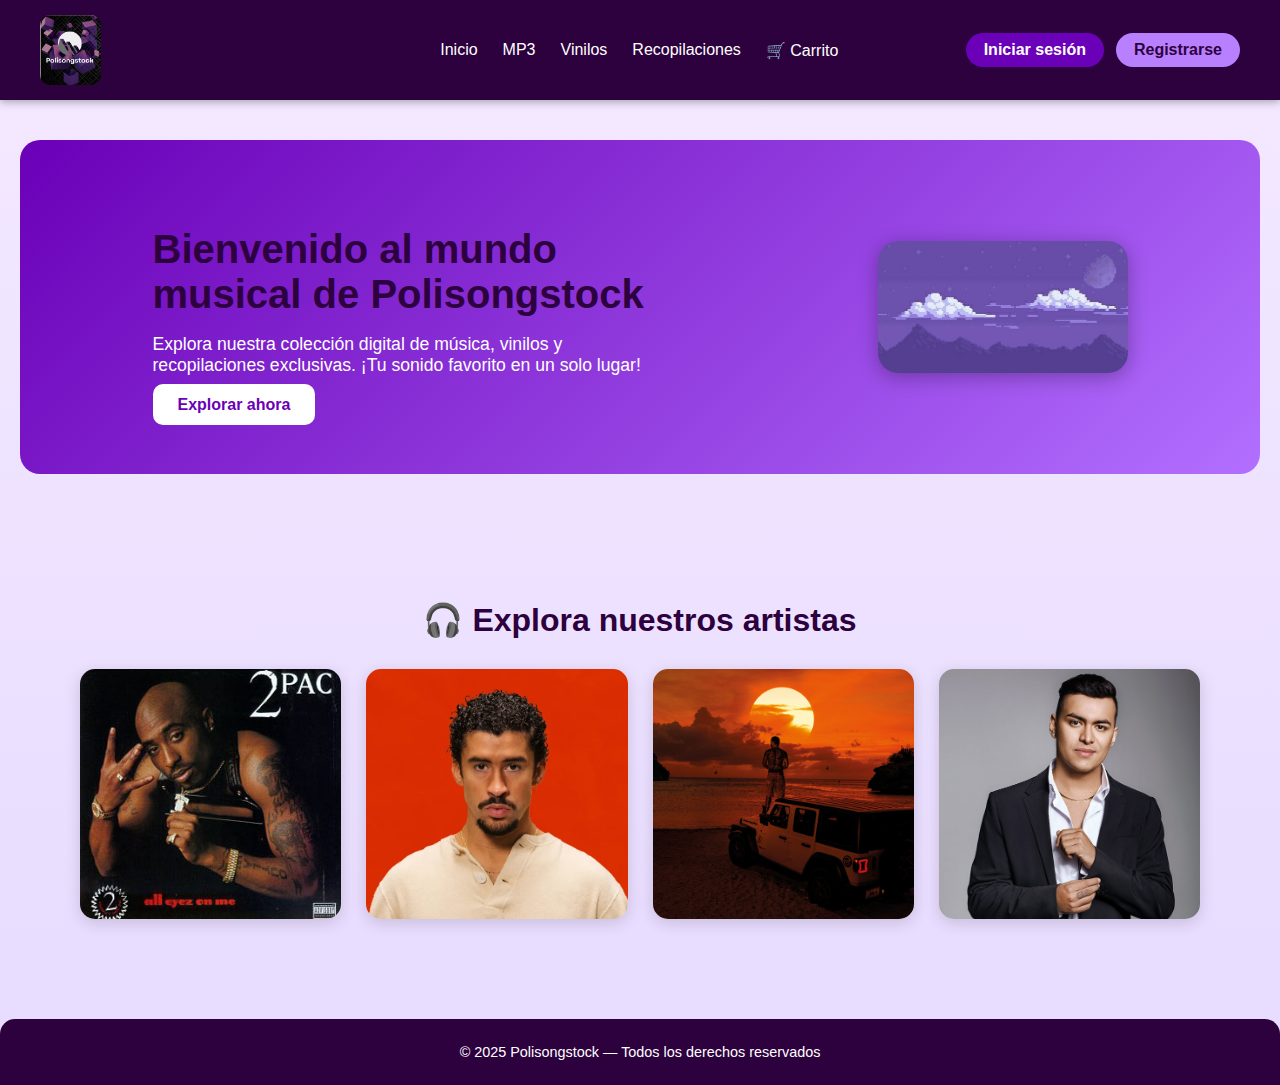
<file: index.html>
<!DOCTYPE html>
<html lang="es">
<head>
    <meta charset="UTF-8">
    <title>Inicio - Polisongstock</title>
    <link rel="stylesheet" href="style.css">
    <style>
        body {
            background-color: #f4f0ff;
            font-family: 'Segoe UI', Tahoma, Geneva, Verdana, sans-serif;
            color: #2d013e;
        }

        /* Hero principal */
        .hero {
            display: flex;
            align-items: center;
            justify-content: space-around;
            padding: 60px 20px;
            background: linear-gradient(135deg, #6a00b8, #b26fff);
            color: white;
            border-radius: 20px;
            margin: 40px auto;
            max-width: 1200px;
        }

        .hero img {
            width: 250px;
            border-radius: 20px;
            box-shadow: 0 4px 20px rgba(0,0,0,0.3);
        }

        .hero-text {
            max-width: 500px;
        }

        .hero-text h1 {
            font-size: 2.5em;
            margin-bottom: 15px;
        }

        .hero-text p {
            font-size: 1.1em;
            margin-bottom: 20px;
        }

        .hero-text a {
            background-color: #fff;
            color: #6a00b8;
            padding: 12px 25px;
            border-radius: 10px;
            text-decoration: none;
            font-weight: 600;
            transition: 0.3s;
        }

        .hero-text a:hover {
            background-color: #2d013e;
            color: #fff;
        }

        /* Galería de imágenes */
        .galeria {
            max-width: 1200px;
            margin: 60px auto;
            text-align: center;
        }

        .galeria h2 {
            margin-bottom: 30px;
            font-size: 2em;
            color: #2d013e;
        }

        .imagenes-grid {
            display: grid;
            grid-template-columns: repeat(auto-fit, minmax(250px, 1fr));
            gap: 25px;
            padding: 0 20px;
        }

        .imagenes-grid img {
            width: 100%;
            height: 250px;
            object-fit: cover;
            border-radius: 15px;
            box-shadow: 0 4px 15px rgba(0,0,0,0.15);
            transition: transform 0.4s, box-shadow 0.4s;
        }

        .imagenes-grid img:hover {
            transform: scale(1.05);
            box-shadow: 0 6px 20px rgba(0,0,0,0.25);
        }

        footer {
            margin-top: 60px;
            text-align: center;
            padding: 25px;
            background-color: #2d013e;
            color: white;
            border-radius: 15px 15px 0 0;
        }
    </style>
</head>
<body>
    <header class="header">
        <div class="logo-container">
            <img src="imagenes/logo.png" alt="Logo" class="logo">
            <h1 class="titulo">Polisongstock</h1>
        </div>

        <nav class="navbar">
            <a href="index.html" class="nav-link">Inicio</a>
            <a href="catalogo.html" class="nav-link">MP3</a>
            <a href="vinilos.html" class="nav-link">Vinilos</a>
            <a href="recopilaciones.html" class="nav-link">Recopilaciones</a>
            <a href="carrito.html" class="nav-link carrito-link">
                🛒 Carrito
                <span id="carrito-badge" style="display: none;">0</span>
            </a>
        </nav>

        <div class="acciones">
            <a href="login.html" class="btn btn-login">Iniciar sesión</a>
            <a href="registro.html" class="btn btn-register">Registrarse</a>
        </div>
    </header>

    <section class="hero">
        <div class="hero-text">
            <h1>Bienvenido al mundo musical de <b>Polisongstock</b></h1>
            <p>Explora nuestra colección digital de música, vinilos y recopilaciones exclusivas. ¡Tu sonido favorito en un solo lugar!</p>
            <a href="catalogo.html">Explorar ahora</a>
        </div>
        <img src="imagenes/fondo.png" alt="Imagen musical destacada">
    </section>

    <section class="galeria">
        <h2>🎧 Explora nuestros artistas</h2>
        <div class="imagenes-grid">
            <img src="imagenes/2pac.png" alt="2Pac">
            <img src="imagenes/bad.png" alt="Bad Bunny">
            <img src="imagenes/sende.png" alt="Sende">
            <img src="imagenes/yeison.png" alt="Yeison">
        </div>
    </section>

    <footer>
        © 2025 Polisongstock — Todos los derechos reservados
    </footer>

    <script src="carrito.js"></script>
</body>
</html>
</file>
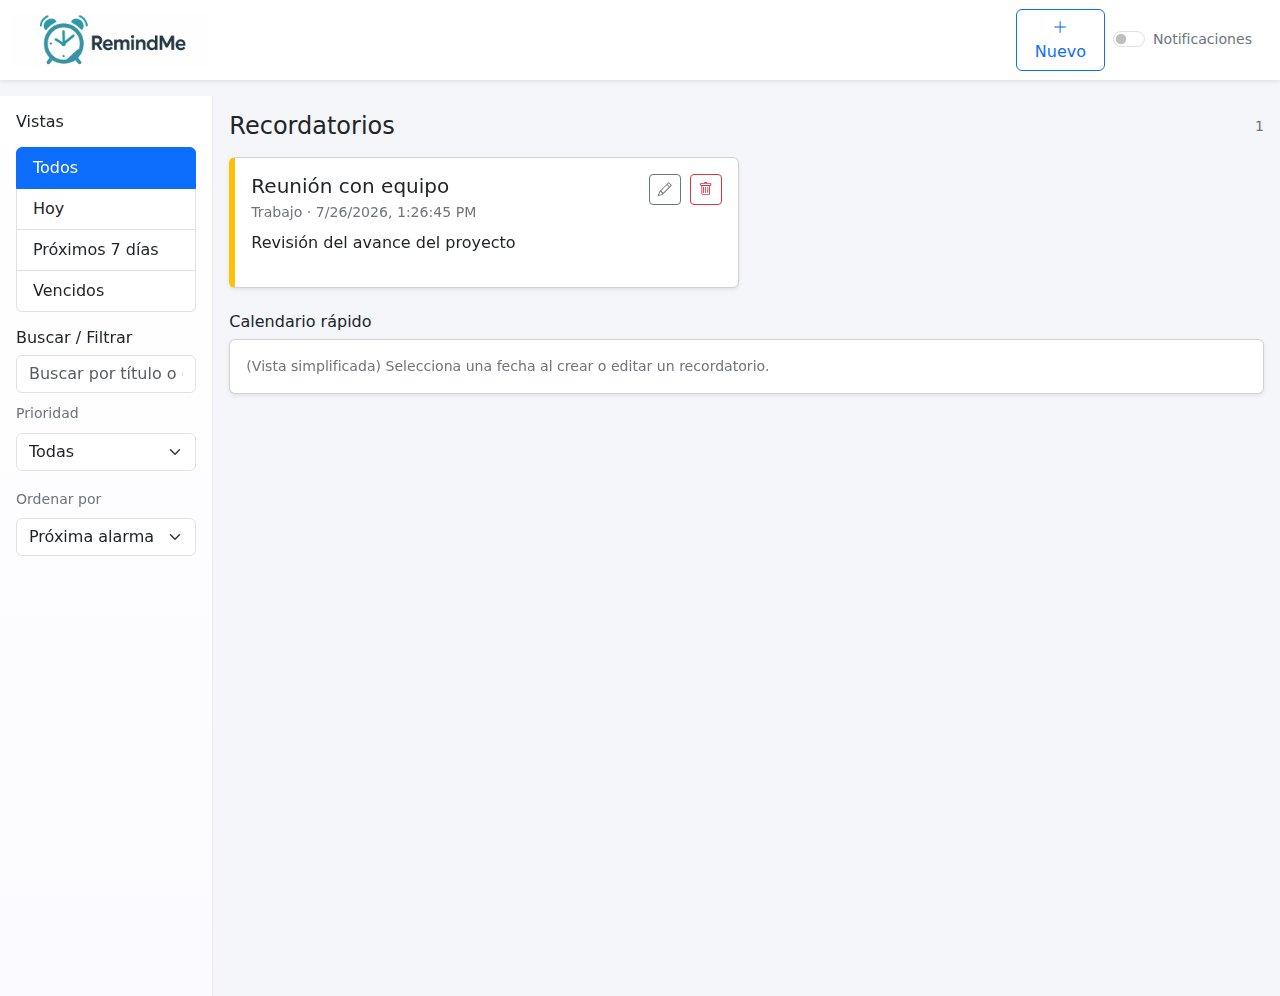
<file: RenemberMe/index.html>
<!doctype html>
<html lang="es">
<head>
  <meta charset="utf-8">
  <meta name="viewport" content="width=device-width,initial-scale=1">
  <title>Tablero de Recordatorios — Frontend</title>
  <link href="https://cdn.jsdelivr.net/npm/bootstrap@5.3.2/dist/css/bootstrap.min.css" rel="stylesheet">
  <link href="https://cdn.jsdelivr.net/npm/bootstrap-icons@1.11.3/font/bootstrap-icons.css" rel="stylesheet">
  <link rel="stylesheet" href="./Style.css">
</head>
<body>
  <nav class="navbar navbar-expand-lg navbar-light bg-white shadow-sm mb-3">
    <div class="container-fluid">
      <a class="navbar-brand d-flex align-items-center" href="#">
        
        <img src="./img/logo.png" class="img-fluid" style="width: 20%;" alt=""> 
      </a>
      <div class="d-flex align-items-center">
        <button class="btn btn-outline-primary me-2" id="btnAdd" data-bs-toggle="modal" data-bs-target="#reminderModal"><i class="bi bi-plus-lg"></i> Nuevo</button>
        <div class="form-check form-switch me-3">
          <input class="form-check-input" type="checkbox" id="toggleNotifications">
          <label class="form-check-label small-muted" for="toggleNotifications">Notificaciones</label>
        </div>
        
      </div>
    </div>
  </nav>

  <div class="container-fluid">
    <div class="row">
      <aside class="col-12 col-md-3 col-xl-2 sidebar p-3">
        <div class="sticky-top-10">
          <h6 class="mb-3">Vistas</h6>
          <div class="list-group mb-3" id="views">
            <button class="list-group-item list-group-item-action active" data-view="all">Todos</button>
            <button class="list-group-item list-group-item-action" data-view="today">Hoy</button>
            <button class="list-group-item list-group-item-action" data-view="upcoming">Próximos 7 días</button>
            <button class="list-group-item list-group-item-action" data-view="missed">Vencidos</button>
          </div>

          <h6 class="mb-2">Buscar / Filtrar</h6>
          <input class="form-control mb-2" id="searchInput" placeholder="Buscar por título o etiqueta">

          <div class="mb-3">
            <label class="form-label small-muted">Prioridad</label>
            <select id="filterPriority" class="form-select">
              <option value="all">Todas</option>
              <option value="low">Baja</option>
              <option value="medium">Media</option>
              <option value="high">Alta</option>
            </select>
          </div>

          <div class="mb-3">
            <label class="form-label small-muted">Ordenar por</label>
            <select id="sortBy" class="form-select">
              <option value="next">Próxima alarma</option>
              <option value="date">Fecha</option>
              <option value="priority">Prioridad</option>
            </select>
          </div>

          
        </div>
      </aside>

      <main class="col-12 col-md-9 col-xl-10 p-3">
        <div class="d-flex justify-content-between align-items-center mb-3">
          <h4 class="m-0">Recordatorios</h4>
          <div class="small-muted"> <span id="count"></span></div>
        </div>

        <div id="reminderList" class="row g-3">
          <!-- Tarjetas de recordatorios -->
        </div>

        <div class="mt-4">
          <h6 class="mb-2">Calendario rápido</h6>
          <div class="card p-3 shadow-sm">
            <div class="small-muted">(Vista simplificada) Selecciona una fecha al crear o editar un recordatorio.</div>
          </div>
        </div>

      </main>
    </div>
  </div>
  <div class="modal fade" id="reminderModal" tabindex="-1">
    <div class="modal-dialog modal-lg">
      <div class="modal-content">
        <form id="reminderForm">
          <div class="modal-header">
            <h5 class="modal-title" id="modalTitle">Nuevo recordatorio</h5>
            <button type="button" class="btn-close" data-bs-dismiss="modal"></button>
          </div>
          <div class="modal-body">
            <input type="hidden" id="reminderId">
            <div class="row g-3">
              <div class="col-md-8">
                <label class="form-label">Título</label>
                <input id="title" class="form-control" required>
              </div>
              <div class="col-md-4">
                <label class="form-label">Prioridad</label>
                <select id="priority" class="form-select">
                  <option value="low">Baja</option>
                  <option value="medium" selected>Media</option>
                  <option value="high">Alta</option>
                </select>
              </div>

              <div class="col-md-8">
                <label class="form-label">Descripción</label>
                <textarea id="description" class="form-control" rows="2"></textarea>
              </div>

              <div class="col-md-4">
                <label class="form-label">Etiqueta</label>
                <input id="tag" class="form-control" placeholder="p.ej. Trabajo, Salud">
              </div>

              <div class="col-md-4">
                <label class="form-label">Fecha</label>
                <input id="date" type="date" class="form-control" required>
              </div>
              <div class="col-md-4">
                <label class="form-label">Hora</label>
                <input id="time" type="time" class="form-control" required>
              </div>
              <div class="col-md-4">
                <label class="form-label">Repetir</label>
                <select id="repeat" class="form-select">
                  <option value="none" selected>Sin repetición</option>
                  <option value="daily">Diario</option>
                  <option value="weekly">Semanal</option>
                  <option value="monthly">Mensual</option>
                </select>
              </div>

              <div class="col-md-6">
                <label class="form-label">Alerta antes (min)</label>
                <input id="leadMinutes" type="number" class="form-control" min="0" value="10">
              </div>

              <div class="col-md-6 d-flex align-items-end justify-content-end">
                <div class="form-check">
                  <input class="form-check-input" type="checkbox" id="emailNotify">
                  <label class="form-check-label" for="emailNotify">Enviar recordatorio por correo (simulado)</label>
                </div>
              </div>

            </div>
          </div>
          <div class="modal-footer">
            <button type="button" class="btn btn-secondary" data-bs-dismiss="modal">Cancelar</button>
            <button type="submit" class="btn btn-primary">Guardar</button>
          </div>
        </form>
      </div>
    </div>
  </div>
  <script src="https://cdn.jsdelivr.net/npm/bootstrap@5.3.2/dist/js/bootstrap.bundle.min.js"></script>
  <script src="./back.js" defer></script>
</body>
</html>
</file>
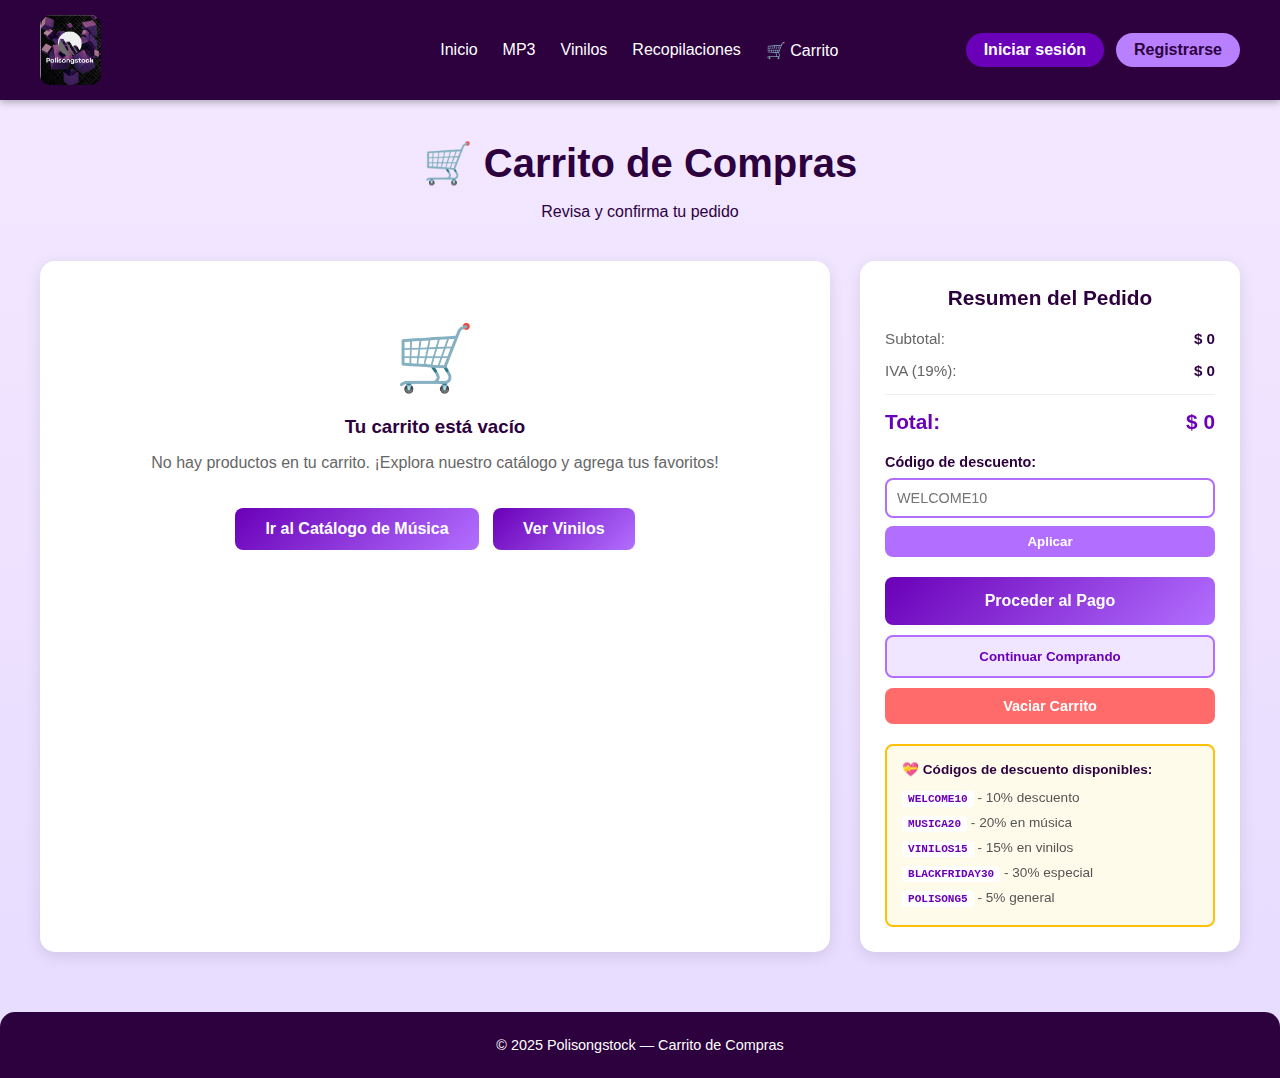
<file: carrito.html>
<!DOCTYPE html>
<html lang="es">
<head>
    <meta charset="UTF-8">
    <meta name="viewport" content="width=device-width, initial-scale=1.0">
    <title>Carrito de Compras - Polisongstock</title>
    <link rel="stylesheet" href="style.css">
    <style>
        .carrito-container {
            max-width: 1200px;
            margin: 40px auto;
            padding: 0 20px;
        }

        .carrito-header {
            text-align: center;
            margin-bottom: 40px;
        }

        .carrito-header h2 {
            font-size: 2.5em;
            color: #2d013e;
            margin-bottom: 10px;
        }

        .carrito-content {
            display: grid;
            grid-template-columns: 1fr 380px;
            gap: 30px;
            margin-bottom: 40px;
        }

        /* Tabla de productos */
        .carrito-items {
            background: white;
            border-radius: 15px;
            overflow: hidden;
            box-shadow: 0 4px 15px rgba(0,0,0,0.1);
        }

        .carrito-vacio {
            text-align: center;
            padding: 60px 20px;
            color: #666;
        }

        .carrito-vacio-icon {
            font-size: 4em;
            margin-bottom: 20px;
        }

        .carrito-vacio h3 {
            color: #2d013e;
            margin-bottom: 15px;
        }

        .carrito-vacio a {
            display: inline-block;
            background: linear-gradient(135deg, #6a00b8, #b26fff);
            color: white;
            padding: 12px 30px;
            border-radius: 8px;
            text-decoration: none;
            margin-top: 20px;
            font-weight: 600;
        }

        .carrito-item {
            display: grid;
            grid-template-columns: 80px 1fr 100px 100px 50px;
            gap: 20px;
            align-items: center;
            padding: 20px;
            border-bottom: 1px solid #eee;
            transition: background 0.3s;
        }

        .carrito-item:hover {
            background: #f9f9f9;
        }

        .carrito-item:last-child {
            border-bottom: none;
        }

        .item-imagen {
            width: 80px;
            height: 80px;
            background: linear-gradient(135deg, #6a00b8, #b26fff);
            border-radius: 8px;
            display: flex;
            align-items: center;
            justify-content: center;
            color: white;
            font-size: 2em;
            flex-shrink: 0;
        }

        .item-detalles {
            display: flex;
            flex-direction: column;
            gap: 5px;
        }

        .item-titulo {
            font-weight: 600;
            color: #2d013e;
            font-size: 1em;
        }

        .item-artista {
            color: #666;
            font-size: 0.9em;
        }

        .item-tipo {
            display: inline-block;
            background: #f0e6ff;
            color: #6a00b8;
            padding: 3px 8px;
            border-radius: 4px;
            font-size: 0.75em;
            width: fit-content;
            margin-top: 5px;
        }

        .item-precio {
            text-align: right;
            color: #6a00b8;
            font-weight: 600;
        }

        .item-cantidad {
            display: flex;
            gap: 5px;
        }

        .item-cantidad input {
            width: 50px;
            padding: 5px;
            border: 1px solid #b26fff;
            border-radius: 4px;
            text-align: center;
        }

        .item-cantidad button {
            background: #b26fff;
            color: white;
            border: none;
            padding: 5px 10px;
            border-radius: 4px;
            cursor: pointer;
            font-weight: 600;
        }

        .item-cantidad button:hover {
            background: #6a00b8;
        }

        .btn-eliminar {
            background: #ff6b6b;
            color: white;
            border: none;
            padding: 5px 10px;
            border-radius: 4px;
            cursor: pointer;
            font-size: 0.9em;
            transition: 0.3s;
        }

        .btn-eliminar:hover {
            background: #ff4444;
        }

        /* Resumen lateral */
        .carrito-resumen {
            background: white;
            border-radius: 15px;
            padding: 25px;
            box-shadow: 0 4px 15px rgba(0,0,0,0.1);
            height: fit-content;
            position: sticky;
            top: 20px;
        }

        .resumen-titulo {
            font-size: 1.3em;
            font-weight: bold;
            color: #2d013e;
            margin-bottom: 20px;
            text-align: center;
        }

        .resumen-fila {
            display: flex;
            justify-content: space-between;
            margin-bottom: 15px;
            font-size: 0.95em;
            color: #666;
        }

        .resumen-fila strong {
            color: #2d013e;
        }

        .resumen-separador {
            height: 1px;
            background: #eee;
            margin: 15px 0;
        }

        .resumen-total {
            display: flex;
            justify-content: space-between;
            font-size: 1.3em;
            font-weight: bold;
            color: #6a00b8;
            margin-bottom: 20px;
        }

        .codigo-descuento {
            margin-bottom: 20px;
        }

        .codigo-descuento label {
            display: block;
            font-weight: 600;
            color: #2d013e;
            margin-bottom: 8px;
            font-size: 0.9em;
        }

        .codigo-descuento input {
            width: 100%;
            padding: 10px;
            border: 2px solid #b26fff;
            border-radius: 8px;
            font-size: 0.9em;
            box-sizing: border-box;
        }

        .codigo-descuento button {
            width: 100%;
            padding: 8px;
            background: #b26fff;
            color: white;
            border: none;
            border-radius: 8px;
            margin-top: 8px;
            font-weight: 600;
            cursor: pointer;
            transition: 0.3s;
        }

        .codigo-descuento button:hover {
            background: #6a00b8;
        }

        .btn-comprar {
            width: 100%;
            padding: 15px;
            background: linear-gradient(135deg, #6a00b8, #b26fff);
            color: white;
            border: none;
            border-radius: 8px;
            font-size: 1em;
            font-weight: 600;
            cursor: pointer;
            transition: 0.3s;
            margin-bottom: 10px;
        }

        .btn-comprar:hover {
            background: linear-gradient(135deg, #4d0085, #9a1fe0);
            transform: translateY(-2px);
        }

        .btn-continuar {
            width: 100%;
            padding: 12px;
            background: #f0e6ff;
            color: #6a00b8;
            border: 2px solid #b26fff;
            border-radius: 8px;
            font-weight: 600;
            cursor: pointer;
            transition: 0.3s;
        }

        .btn-continuar:hover {
            background: #e6d5ff;
        }

        .btn-vaciar {
            width: 100%;
            padding: 10px;
            background: #ff6b6b;
            color: white;
            border: none;
            border-radius: 8px;
            font-weight: 600;
            cursor: pointer;
            margin-top: 10px;
            transition: 0.3s;
            font-size: 0.9em;
        }

        .btn-vaciar:hover {
            background: #ff4444;
        }

        .descuentos-disponibles {
            background: #fffbea;
            border: 2px solid #ffc107;
            border-radius: 8px;
            padding: 15px;
            margin-top: 20px;
            font-size: 0.85em;
            color: #333;
        }

        .descuentos-disponibles strong {
            display: block;
            margin-bottom: 8px;
            color: #2d013e;
        }

        .descuento-codigo {
            padding: 5px 0;
            color: #555;
        }

        .descuento-codigo code {
            background: #fff;
            padding: 2px 6px;
            border-radius: 4px;
            font-weight: 600;
            color: #6a00b8;
        }

        @media (max-width: 768px) {
            .carrito-content {
                grid-template-columns: 1fr;
            }

            .carrito-item {
                grid-template-columns: 60px 1fr 50px;
                gap: 10px;
            }

            .item-cantidad,
            .btn-eliminar {
                display: none;
            }

            .carrito-resumen {
                position: static;
            }

            .item-imagen {
                width: 60px;
                height: 60px;
            }
        }

        footer {
            margin-top: 60px;
            text-align: center;
            padding: 25px;
            background-color: #2d013e;
            color: white;
            border-radius: 15px 15px 0 0;
        }
    </style>
</head>
<body>
    <header class="header">
        <div class="logo-container">
            <img src="imagenes/logo.png" alt="Logo" class="logo">
            <h1 class="titulo">Polisongstock</h1>
        </div>
        <nav class="navbar">
            <a href="index.html" class="nav-link">Inicio</a>
            <a href="catalogo.html" class="nav-link">MP3</a>
            <a href="vinilos.html" class="nav-link">Vinilos</a>
            <a href="recopilaciones.html" class="nav-link">Recopilaciones</a>
            <a href="carrito.html" class="nav-link carrito-link">
                🛒 Carrito
                <span id="carrito-badge" style="display: none;">0</span>
            </a>
        </nav>
        <div class="acciones">
            <a href="login.html" class="btn btn-login">Iniciar sesión</a>
            <a href="registro.html" class="btn btn-register">Registrarse</a>
        </div>
    </header>

    <div class="carrito-container">
        <div class="carrito-header">
            <h2>🛒 Carrito de Compras</h2>
            <p>Revisa y confirma tu pedido</p>
        </div>

        <div class="carrito-content">
            <!-- Lista de productos -->
            <div class="carrito-items" id="carrito-items">
                <!-- Se llenará con JavaScript -->
            </div>

            <!-- Resumen y checkout -->
            <div class="carrito-resumen">
                <div class="resumen-titulo">Resumen del Pedido</div>

                <div class="resumen-fila">
                    <span>Subtotal:</span>
                    <strong id="resumen-subtotal">$0</strong>
                </div>

                <div class="resumen-fila">
                    <span>IVA (19%):</span>
                    <strong id="resumen-impuesto">$0</strong>
                </div>

                <div class="resumen-separador"></div>

                <div class="resumen-total">
                    <span>Total:</span>
                    <span id="resumen-total">$0</span>
                </div>

                <div class="codigo-descuento">
                    <label for="codigo-descuento">Código de descuento:</label>
                    <input type="text" id="codigo-descuento" placeholder="WELCOME10">
                    <button onclick="aplicarCodigoDescuento()">Aplicar</button>
                </div>

                <button class="btn-comprar" onclick="procederCompra()">Proceder al Pago</button>
                <button class="btn-continuar" onclick="continuarComprando()">Continuar Comprando</button>
                <button class="btn-vaciar" onclick="Carrito.vaciar()">Vaciar Carrito</button>

                <div class="descuentos-disponibles">
                    <strong>💝 Códigos de descuento disponibles:</strong>
                    <div class="descuento-codigo">
                        <code>WELCOME10</code> - 10% descuento
                    </div>
                    <div class="descuento-codigo">
                        <code>MUSICA20</code> - 20% en música
                    </div>
                    <div class="descuento-codigo">
                        <code>VINILOS15</code> - 15% en vinilos
                    </div>
                    <div class="descuento-codigo">
                        <code>BLACKFRIDAY30</code> - 30% especial
                    </div>
                    <div class="descuento-codigo">
                        <code>POLISONG5</code> - 5% general
                    </div>
                </div>
            </div>
        </div>
    </div>

    <footer>
        © 2025 Polisongstock — Carrito de Compras
    </footer>

    <script src="database.js"></script>
    <script src="carrito.js"></script>
    <script>
        // Función para mostrar los items del carrito
        function mostrarCarrito() {
            const container = document.getElementById('carrito-items');
            const items = Carrito.items;

            if (items.length === 0) {
                container.innerHTML = `
                    <div class="carrito-vacio">
                        <div class="carrito-vacio-icon">🛒</div>
                        <h3>Tu carrito está vacío</h3>
                        <p>No hay productos en tu carrito. ¡Explora nuestro catálogo y agrega tus favoritos!</p>
                        <a href="catalogo.html">Ir al Catálogo de Música</a>
                        <a href="vinilos.html" style="margin-left: 10px;">Ver Vinilos</a>
                    </div>
                `;
                actualizarResumen();
                return;
            }

            container.innerHTML = items.map(item => `
                <div class="carrito-item">
                    <div class="item-imagen">
                        ${item.tipo === 'musica' ? '♫' : '💿'}
                    </div>
                    <div class="item-detalles">
                        <div class="item-titulo">${item.titulo}</div>
                        <div class="item-artista">🎤 ${item.artista}</div>
                        <div class="item-tipo">${item.tipo === 'musica' ? 'MP3' : 'VINILO'}</div>
                    </div>
                    <div class="item-precio">
                        ${Carrito.formatearPrecio(item.precio * item.cantidad)}
                    </div>
                    <div class="item-cantidad">
                        <button onclick="Carrito.actualizarCantidad(${item.id}, '${item.tipo}', ${item.cantidad - 1})">−</button>
                        <input type="number" value="${item.cantidad}" 
                            onchange="Carrito.actualizarCantidad(${item.id}, '${item.tipo}', parseInt(this.value))" 
                            min="1">
                        <button onclick="Carrito.actualizarCantidad(${item.id}, '${item.tipo}', ${item.cantidad + 1})">+</button>
                    </div>
                    <button class="btn-eliminar" onclick="Carrito.eliminar(${item.id}, '${item.tipo}')">Eliminar</button>
                </div>
            `).join('');

            actualizarResumen();
        }

        // Actualizar resumen de precios
        function actualizarResumen() {
            const subtotal = Carrito.obtenerPrecioTotal();
            const impuesto = Carrito.obtenerImpuesto();
            const total = Carrito.obtenerTotalConImpuesto();

            document.getElementById('resumen-subtotal').textContent = Carrito.formatearPrecio(subtotal);
            document.getElementById('resumen-impuesto').textContent = Carrito.formatearPrecio(impuesto);
            document.getElementById('resumen-total').textContent = Carrito.formatearPrecio(total);
        }

        // Aplicar código de descuento
        function aplicarCodigoDescuento() {
            const codigo = document.getElementById('codigo-descuento').value;
            const descuento = Carrito.aplicarDescuento(codigo);

            if (descuento > 0) {
                const subtotal = Carrito.obtenerPrecioTotal();
                const descuentoAplicado = Math.round(subtotal * descuento);
                const nuevoSubtotal = subtotal - descuentoAplicado;
                const impuesto = Math.round(nuevoSubtotal * 0.19);
                const total = nuevoSubtotal + impuesto;

                Carrito.mostrarNotificacion(`✓ Descuento de ${(descuento * 100).toFixed(0)}% aplicado (${Carrito.formatearPrecio(descuentoAplicado)})`);
                
                document.getElementById('resumen-subtotal').textContent = Carrito.formatearPrecio(nuevoSubtotal);
                document.getElementById('resumen-impuesto').textContent = Carrito.formatearPrecio(impuesto);
                document.getElementById('resumen-total').textContent = Carrito.formatearPrecio(total);
            } else {
                Carrito.mostrarNotificacion('✗ Código de descuento inválido');
            }
        }

        // Proceder al pago
        function procederCompra() {
            if (!Carrito.tieneProductos()) {
                alert('El carrito está vacío');
                return;
            }

            const total = Carrito.obtenerTotalConImpuesto();
            alert(`¡Gracias por tu compra!\n\nTotal a pagar: ${Carrito.formatearPrecio(total)}\n\nPor favor, inicia sesión para completar el pago.`);
            // Redirigir a login
            window.location.href = 'login.html';
        }

        // Continuar comprando
        function continuarComprando() {
            window.location.href = 'catalogo.html';
        }

        // Inicializar al cargar la página
        setTimeout(() => {
            mostrarCarrito();
        }, 500);

        // Actualizar carrito si se detectan cambios
        window.addEventListener('storage', () => {
            Carrito.init();
            mostrarCarrito();
        });
    </script>
</body>
</html>
</file>
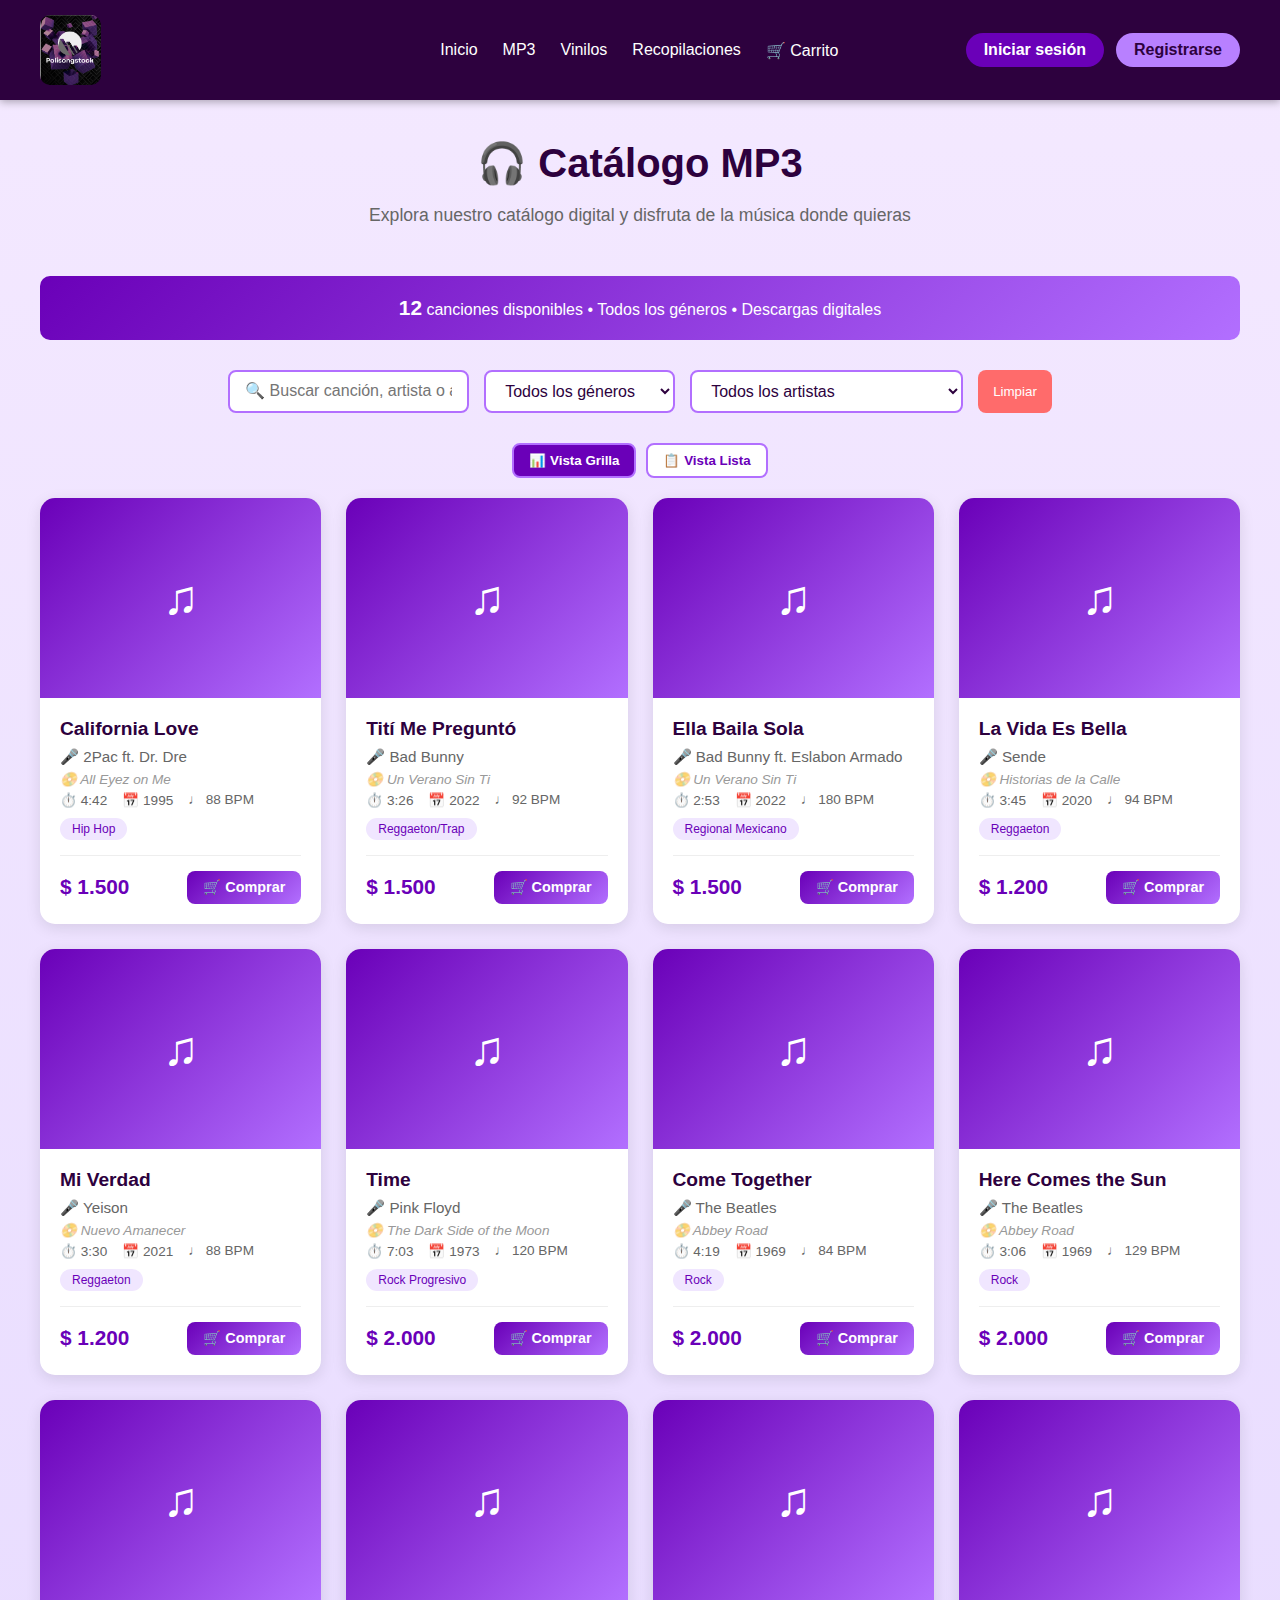
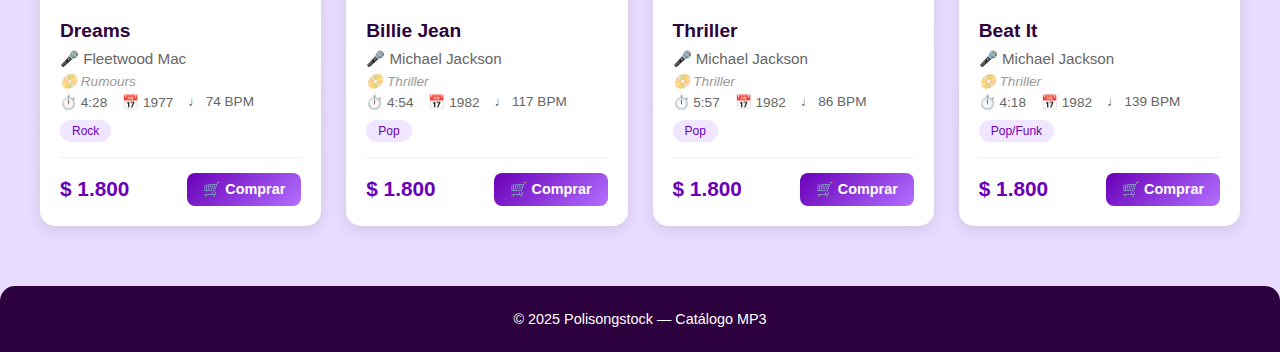
<file: catalogo.html>
<!DOCTYPE html>
<html lang="es">
<head>
    <meta charset="UTF-8">
    <title>Catálogo MP3 - Polisongstock</title>
    <link rel="stylesheet" href="style.css">
    <style>
        .musica-container {
            max-width: 1200px;
            margin: 40px auto;
            padding: 0 20px;
        }

        .musica-header {
            text-align: center;
            margin-bottom: 50px;
        }

        .musica-header h2 {
            font-size: 2.5em;
            color: #2d013e;
            margin-bottom: 10px;
        }

        .musica-header p {
            font-size: 1.1em;
            color: #666;
        }

        .filtros {
            display: flex;
            gap: 15px;
            margin-bottom: 30px;
            flex-wrap: wrap;
            justify-content: center;
        }

        .filtros select, .filtros input {
            padding: 10px 15px;
            border: 2px solid #b26fff;
            border-radius: 8px;
            font-size: 1em;
            background-color: white;
            color: #2d013e;
        }

        .filtros select:hover, .filtros input:hover {
            border-color: #6a00b8;
        }

        .vista-toggle {
            display: flex;
            gap: 10px;
            justify-content: center;
            margin-bottom: 20px;
        }

        .vista-toggle button {
            padding: 8px 15px;
            border: 2px solid #b26fff;
            background: white;
            color: #6a00b8;
            border-radius: 8px;
            cursor: pointer;
            font-weight: 600;
        }

        .vista-toggle button.active {
            background: #6a00b8;
            color: white;
        }

        .musica-grid {
            display: grid;
            grid-template-columns: repeat(auto-fill, minmax(280px, 1fr));
            gap: 25px;
            margin-bottom: 50px;
        }

        .musica-list {
            display: flex;
            flex-direction: column;
            gap: 15px;
            margin-bottom: 50px;
        }

        .musica-card {
            background: white;
            border-radius: 15px;
            overflow: hidden;
            box-shadow: 0 4px 15px rgba(0,0,0,0.1);
            transition: transform 0.3s, box-shadow 0.3s;
            display: flex;
            flex-direction: column;
        }

        .musica-card:hover {
            transform: translateY(-5px);
            box-shadow: 0 8px 25px rgba(106, 0, 184, 0.2);
        }

        .musica-card.list-view {
            flex-direction: row;
        }

        .musica-img {
            width: 100%;
            height: 200px;
            object-fit: cover;
            background: linear-gradient(135deg, #6a00b8, #b26fff);
        }

        .musica-card.list-view .musica-img {
            width: 120px;
            height: 120px;
            border-radius: 10px;
            margin: 10px;
        }

        .musica-content {
            padding: 20px;
            flex: 1;
            display: flex;
            flex-direction: column;
        }

        .musica-title {
            font-size: 1.2em;
            font-weight: bold;
            color: #2d013e;
            margin-bottom: 8px;
        }

        .musica-artista {
            color: #666;
            margin-bottom: 5px;
            font-size: 0.95em;
        }

        .musica-album {
            color: #999;
            font-size: 0.85em;
            margin-bottom: 5px;
            font-style: italic;
        }

        .musica-meta {
            display: flex;
            gap: 15px;
            margin-bottom: 10px;
            font-size: 0.85em;
            color: #666;
            flex-wrap: wrap;
        }

        .musica-meta span {
            display: flex;
            align-items: center;
            gap: 5px;
        }

        .musica-genero {
            display: inline-block;
            background: #f0e6ff;
            color: #6a00b8;
            padding: 4px 12px;
            border-radius: 20px;
            font-size: 0.75em;
            margin-bottom: 15px;
            width: fit-content;
        }

        .musica-footer {
            display: flex;
            justify-content: space-between;
            align-items: center;
            padding-top: 15px;
            border-top: 1px solid #eee;
        }

        .musica-precio {
            font-size: 1.3em;
            font-weight: bold;
            color: #6a00b8;
        }

        .btn-escuchar {
            background: linear-gradient(135deg, #6a00b8, #b26fff);
            color: white;
            padding: 8px 16px;
            border: none;
            border-radius: 8px;
            cursor: pointer;
            font-weight: 600;
            transition: 0.3s;
            font-size: 0.9em;
        }

        .btn-escuchar:hover {
            background: linear-gradient(135deg, #4d0085, #9a1fe0);
            transform: scale(1.05);
        }

        .no-resultados {
            text-align: center;
            padding: 40px 20px;
            color: #666;
            font-size: 1.1em;
        }

        .musica-stats {
            background: linear-gradient(135deg, #6a00b8, #b26fff);
            color: white;
            padding: 20px;
            border-radius: 10px;
            text-align: center;
            margin-bottom: 30px;
        }

        .musica-stats strong {
            font-size: 1.3em;
        }

        footer {
            margin-top: 60px;
            text-align: center;
            padding: 25px;
            background-color: #2d013e;
            color: white;
            border-radius: 15px 15px 0 0;
        }

        .hidden {
            display: none;
        }
    </style>
</head>
<body>
    <header class="header">
        <div class="logo-container">
            <img src="imagenes/logo.png" alt="Logo" class="logo">
            <h1 class="titulo">Polisongstock</h1>
        </div>
        <nav class="navbar">
            <a href="index.html" class="nav-link">Inicio</a>
            <a href="catalogo.html" class="nav-link">MP3</a>
            <a href="vinilos.html" class="nav-link">Vinilos</a>
            <a href="recopilaciones.html" class="nav-link">Recopilaciones</a>
            <a href="carrito.html" class="nav-link carrito-link">
                🛒 Carrito
                <span id="carrito-badge" style="display: none;">0</span>
            </a>
        </nav>
        <div class="acciones">
            <a href="login.html" class="btn btn-login">Iniciar sesión</a>
            <a href="registro.html" class="btn btn-register">Registrarse</a>
        </div>
    </header>

    <div class="musica-container">
        <div class="musica-header">
            <h2>🎧 Catálogo MP3</h2>
            <p>Explora nuestro catálogo digital y disfruta de la música donde quieras</p>
        </div>

        <div class="musica-stats">
            <strong id="musica-count">0</strong> canciones disponibles • Todos los géneros • Descargas digitales
        </div>

        <div class="filtros">
            <input type="text" id="busqueda" placeholder="🔍 Buscar canción, artista o álbum..." />
            <select id="filtro-genero">
                <option value="">Todos los géneros</option>
            </select>
            <select id="filtro-artista">
                <option value="">Todos los artistas</option>
            </select>
            <button onclick="limpiarFiltros()" style="background: #ff6b6b; color: white; border: none; padding: 10px 15px; border-radius: 8px; cursor: pointer;">Limpiar</button>
        </div>

        <div class="vista-toggle">
            <button class="active" onclick="cambiarVista('grid')">📊 Vista Grilla</button>
            <button onclick="cambiarVista('list')">📋 Vista Lista</button>
        </div>

        <div class="musica-grid" id="musica-grid">
            <!-- Se llenará con JavaScript -->
        </div>

        <div class="musica-list hidden" id="musica-list">
            <!-- Se llenará con JavaScript -->
        </div>
    </div>

    <footer>
        © 2025 Polisongstock — Catálogo MP3
    </footer>

    <script src="database.js"></script>
    <script src="carrito.js"></script>
    <script>
        let vistaActual = 'grid';

        function formatearPrecio(precio) {
            return new Intl.NumberFormat('es-CO', {
                style: 'currency',
                currency: 'COP',
                minimumFractionDigits: 0
            }).format(precio);
        }

        function formatearDuracion(duracion) {
            return duracion;
        }

        function mostrarMusica(musica) {
            const gridContainer = document.getElementById('musica-grid');
            const listContainer = document.getElementById('musica-list');

            if (musica.length === 0) {
                gridContainer.innerHTML = '<div class="no-resultados">No se encontraron canciones con esos criterios</div>';
                listContainer.innerHTML = '<div class="no-resultados">No se encontraron canciones con esos criterios</div>';
                return;
            }

            const gridHTML = musica.map(cancion => `
                <div class="musica-card">
                    <div style="width: 100%; height: 200px; background: linear-gradient(135deg, #6a00b8, #b26fff); display: flex; align-items: center; justify-content: center; color: white; font-size: 3em;">
                        ♫
                    </div>
                    <div class="musica-content">
                        <div class="musica-title">${cancion.titulo}</div>
                        <div class="musica-artista">🎤 ${cancion.artista}</div>
                        <div class="musica-album">📀 ${cancion.album}</div>
                        <div class="musica-meta">
                            <span>⏱️ ${cancion.duracion}</span>
                            <span>📅 ${cancion.año}</span>
                            <span>♩ ${cancion.bpm} BPM</span>
                        </div>
                        <div class="musica-genero">${cancion.genero}</div>
                        <div class="musica-footer">
                            <div class="musica-precio">${formatearPrecio(cancion.precio)}</div>
                            <button class="btn-escuchar" onclick="agregarAlCarrito(${cancion.id}, 'musica')">🛒 Comprar</button>
                        </div>
                    </div>
                </div>
            `).join('');

            const listHTML = musica.map(cancion => `
                <div class="musica-card list-view">
                    <div style="width: 120px; height: 120px; background: linear-gradient(135deg, #6a00b8, #b26fff); display: flex; align-items: center; justify-content: center; color: white; font-size: 2em; border-radius: 10px; margin: 10px; flex-shrink: 0;">
                        ♫
                    </div>
                    <div class="musica-content">
                        <div style="display: flex; justify-content: space-between; align-items: start;">
                            <div>
                                <div class="musica-title">${cancion.titulo}</div>
                                <div class="musica-artista">🎤 ${cancion.artista}</div>
                                <div class="musica-album">📀 ${cancion.album}</div>
                                <div class="musica-meta" style="margin-top: 8px;">
                                    <span>⏱️ ${cancion.duracion}</span>
                                    <span>📅 ${cancion.año}</span>
                                    <span>♩ ${cancion.bpm} BPM</span>
                                </div>
                                <div class="musica-genero" style="margin-top: 8px;">${cancion.genero}</div>
                            </div>
                            <div style="text-align: right;">
                                <div class="musica-precio">${formatearPrecio(cancion.precio)}</div>
                                <button class="btn-escuchar" onclick="agregarAlCarrito(${cancion.id}, 'musica')" style="margin-top: 10px;">🛒 Comprar</button>
                            </div>
                        </div>
                    </div>
                </div>
            `).join('');

            gridContainer.innerHTML = gridHTML;
            listContainer.innerHTML = listHTML;
        }

        function llenarFiltros() {
            const generos = Database.getMusicaGeneros();
            const artistas = Database.getMusicaArtistas();

            const selectGenero = document.getElementById('filtro-genero');
            generos.forEach(genero => {
                const option = document.createElement('option');
                option.value = genero;
                option.textContent = genero;
                selectGenero.appendChild(option);
            });

            const selectArtista = document.getElementById('filtro-artista');
            artistas.forEach(artista => {
                const option = document.createElement('option');
                option.value = artista;
                option.textContent = artista;
                selectArtista.appendChild(option);
            });

            document.getElementById('musica-count').textContent = Database.getAllMusica().length;
        }

        function aplicarFiltros() {
            const busqueda = document.getElementById('busqueda').value;
            const genero = document.getElementById('filtro-genero').value;
            const artista = document.getElementById('filtro-artista').value;

            let musica = Database.getAllMusica();

            if (busqueda) {
                musica = musica.filter(m =>
                    m.titulo.toLowerCase().includes(busqueda.toLowerCase()) ||
                    m.artista.toLowerCase().includes(busqueda.toLowerCase()) ||
                    m.album.toLowerCase().includes(busqueda.toLowerCase())
                );
            }

            if (genero) {
                musica = musica.filter(m => m.genero === genero);
            }

            if (artista) {
                musica = musica.filter(m => m.artista === artista);
            }

            mostrarMusica(musica);
        }

        function limpiarFiltros() {
            document.getElementById('busqueda').value = '';
            document.getElementById('filtro-genero').value = '';
            document.getElementById('filtro-artista').value = '';
            mostrarMusica(Database.getAllMusica());
        }

        function comprarCancion(id) {
            const cancion = Database.getMusicaById(id);
            alert(`¡Gracias por tu compra de "${cancion.titulo}"!\n\nArtista: ${cancion.artista}\nPrecio: ${formatearPrecio(cancion.precio)}\n\nInicia sesión para completar la compra.`);
        }

        function agregarAlCarrito(id, tipo) {
            const cancion = Database.getMusicaById(id);
            if (cancion) {
                Carrito.agregar(cancion, tipo);
            }
        }

        function cambiarVista(vista) {
            vistaActual = vista;
            const gridBtn = document.querySelectorAll('.vista-toggle button')[0];
            const listBtn = document.querySelectorAll('.vista-toggle button')[1];
            const grid = document.getElementById('musica-grid');
            const list = document.getElementById('musica-list');

            if (vista === 'grid') {
                grid.classList.remove('hidden');
                list.classList.add('hidden');
                gridBtn.classList.add('active');
                listBtn.classList.remove('active');
            } else {
                grid.classList.add('hidden');
                list.classList.remove('hidden');
                gridBtn.classList.remove('active');
                listBtn.classList.add('active');
            }
        }

        // Configurar eventos
        document.getElementById('busqueda').addEventListener('input', aplicarFiltros);
        document.getElementById('filtro-genero').addEventListener('change', aplicarFiltros);
        document.getElementById('filtro-artista').addEventListener('change', aplicarFiltros);

        // Inicializar cuando se carga la base de datos
        setTimeout(() => {
            llenarFiltros();
            mostrarMusica(Database.getAllMusica());
        }, 500);
    </script>
</body>
</html>
</file>
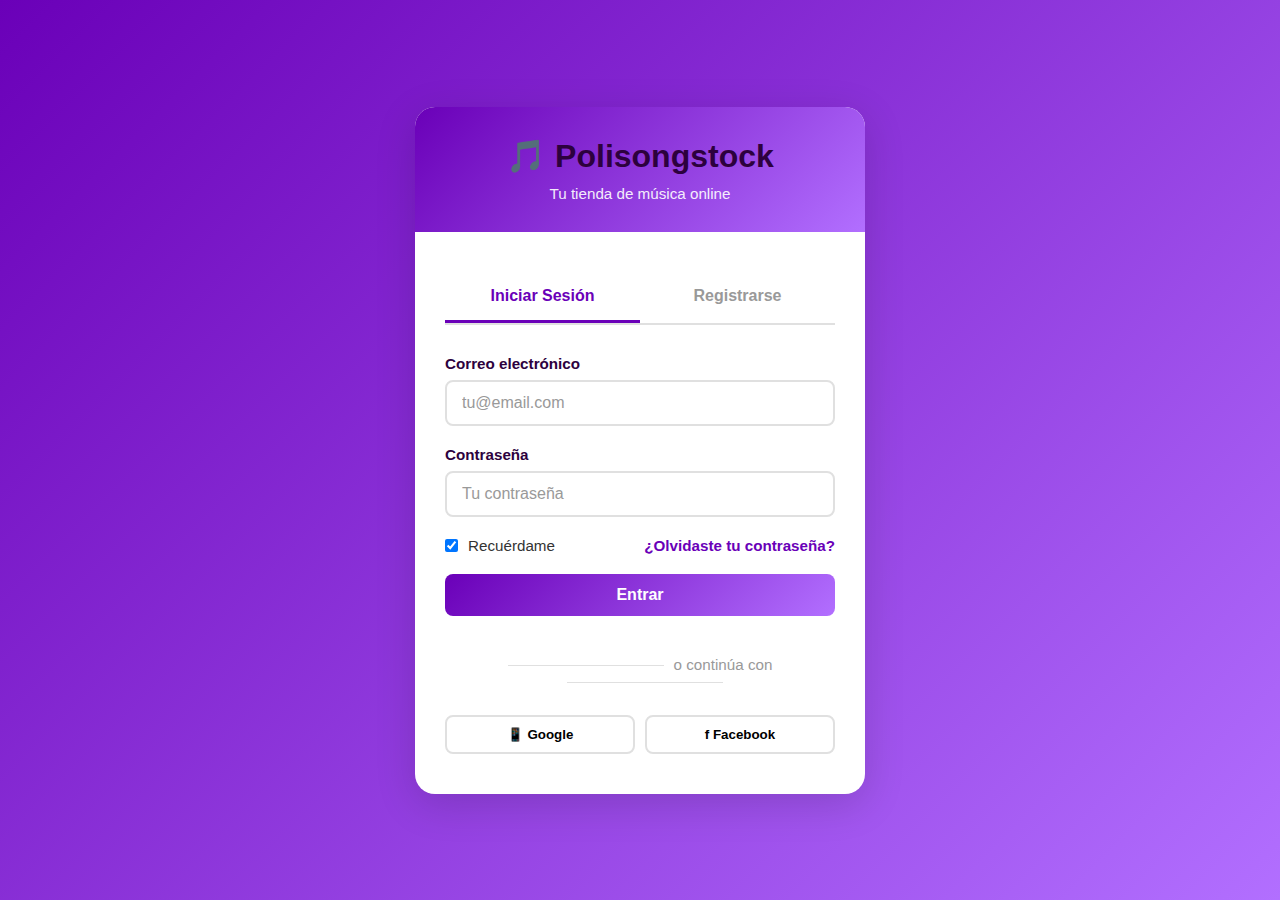
<file: login.html>
<!DOCTYPE html>
<html lang="es">
<head>
    <meta charset="UTF-8">
    <meta name="viewport" content="width=device-width, initial-scale=1.0">
    <title>Inicio de Sesión - Polisongstock</title>
    <link rel="stylesheet" href="style.css">
    <style>
        * {
            margin: 0;
            padding: 0;
            box-sizing: border-box;
        }

        body {
            font-family: 'Segoe UI', Tahoma, Geneva, Verdana, sans-serif;
            background: linear-gradient(135deg, #6a00b8 0%, #b26fff 100%);
            min-height: 100vh;
            display: flex;
            align-items: center;
            justify-content: center;
            color: #333;
            padding: 20px;
        }

        .auth-container {
            background: white;
            border-radius: 20px;
            box-shadow: 0 10px 40px rgba(0,0,0,0.15);
            max-width: 450px;
            width: 100%;
            overflow: hidden;
        }

        .auth-header {
            background: linear-gradient(135deg, #6a00b8, #b26fff);
            color: white;
            padding: 30px 20px;
            text-align: center;
        }

        .auth-header h1 {
            font-size: 2em;
            margin-bottom: 10px;
        }

        .auth-header p {
            font-size: 0.95em;
            opacity: 0.9;
        }

        .auth-content {
            padding: 40px 30px;
        }

        .form-group {
            margin-bottom: 20px;
        }

        .form-group label {
            display: block;
            margin-bottom: 8px;
            font-weight: 600;
            color: #2d013e;
            font-size: 0.95em;
        }

        .form-group input {
            width: 100%;
            padding: 12px 15px;
            border: 2px solid #e0e0e0;
            border-radius: 8px;
            font-size: 1em;
            transition: 0.3s;
            font-family: inherit;
        }

        .form-group input:focus {
            outline: none;
            border-color: #6a00b8;
            box-shadow: 0 0 0 3px rgba(106, 0, 184, 0.1);
        }

        .form-group input::placeholder {
            color: #999;
        }

        .checkbox-group {
            display: flex;
            align-items: center;
            margin-bottom: 20px;
            font-size: 0.95em;
        }

        .checkbox-group input {
            width: auto;
            margin-right: 10px;
            cursor: pointer;
        }

        .checkbox-group a {
            color: #6a00b8;
            text-decoration: none;
            font-weight: 600;
            margin-left: auto;
        }

        .checkbox-group a:hover {
            text-decoration: underline;
        }

        .btn-login {
            width: 100%;
            padding: 12px;
            background: linear-gradient(135deg, #6a00b8, #b26fff);
            color: white;
            border: none;
            border-radius: 8px;
            font-size: 1em;
            font-weight: 600;
            cursor: pointer;
            transition: 0.3s;
            margin-bottom: 15px;
        }

        .btn-login:hover {
            background: linear-gradient(135deg, #4d0085, #9a1fe0);
            transform: translateY(-2px);
            box-shadow: 0 5px 20px rgba(106, 0, 184, 0.3);
        }

        .divider {
            text-align: center;
            margin: 25px 0;
            color: #999;
            font-size: 0.95em;
        }

        .divider::before {
            content: '';
            display: inline-block;
            width: 40%;
            height: 1px;
            background: #e0e0e0;
            vertical-align: middle;
            margin-right: 10px;
        }

        .divider::after {
            content: '';
            display: inline-block;
            width: 40%;
            height: 1px;
            background: #e0e0e0;
            vertical-align: middle;
            margin-left: 10px;
        }

        .auth-footer {
            text-align: center;
            font-size: 0.95em;
            color: #666;
        }

        .auth-footer a {
            color: #6a00b8;
            text-decoration: none;
            font-weight: 600;
        }

        .auth-footer a:hover {
            text-decoration: underline;
        }

        .error-message {
            background: #ffebee;
            color: #c62828;
            padding: 12px;
            border-radius: 8px;
            margin-bottom: 20px;
            display: none;
            border-left: 4px solid #c62828;
        }

        .success-message {
            background: #e8f5e9;
            color: #2e7d32;
            padding: 12px;
            border-radius: 8px;
            margin-bottom: 20px;
            display: none;
            border-left: 4px solid #2e7d32;
        }

        .tabs {
            display: flex;
            border-bottom: 2px solid #e0e0e0;
            margin-bottom: 30px;
        }

        .tab-btn {
            flex: 1;
            padding: 15px;
            background: none;
            border: none;
            cursor: pointer;
            font-weight: 600;
            color: #999;
            font-size: 1em;
            transition: 0.3s;
            border-bottom: 3px solid transparent;
        }

        .tab-btn.active {
            color: #6a00b8;
            border-bottom-color: #6a00b8;
        }

        .tab-content {
            display: none;
        }

        .tab-content.active {
            display: block;
        }

        .password-strength {
            height: 4px;
            background: #e0e0e0;
            border-radius: 2px;
            margin-top: 8px;
            overflow: hidden;
        }

        .password-strength-bar {
            height: 100%;
            width: 0;
            transition: width 0.3s, background-color 0.3s;
        }

        .dashboard {
            display: none;
        }

        .dashboard.active {
            display: block;
        }

        .user-header {
            background: linear-gradient(135deg, #6a00b8, #b26fff);
            color: white;
            padding: 30px;
            text-align: center;
            border-radius: 15px;
            margin-bottom: 30px;
        }

        .user-avatar {
            width: 80px;
            height: 80px;
            background: rgba(255,255,255,0.2);
            border-radius: 50%;
            display: flex;
            align-items: center;
            justify-content: center;
            font-size: 2.5em;
            margin: 0 auto 15px;
        }

        .dashboard-section {
            background: white;
            border-radius: 15px;
            padding: 25px;
            margin-bottom: 20px;
            box-shadow: 0 4px 15px rgba(0,0,0,0.1);
        }

        .dashboard-section h3 {
            color: #2d013e;
            margin-bottom: 15px;
            font-size: 1.2em;
        }

        .purchase-item {
            padding: 15px;
            background: #f9f9f9;
            border-radius: 8px;
            margin-bottom: 10px;
            display: flex;
            justify-content: space-between;
            align-items: center;
        }

        .purchase-item:last-child {
            margin-bottom: 0;
        }

        .purchase-info {
            text-align: left;
        }

        .purchase-title {
            font-weight: 600;
            color: #2d013e;
            margin-bottom: 5px;
        }

        .purchase-date {
            font-size: 0.85em;
            color: #999;
        }

        .purchase-price {
            color: #6a00b8;
            font-weight: 600;
            font-size: 1.1em;
        }

        .btn-logout {
            width: 100%;
            padding: 12px;
            background: #ff6b6b;
            color: white;
            border: none;
            border-radius: 8px;
            font-weight: 600;
            cursor: pointer;
            transition: 0.3s;
        }

        .btn-logout:hover {
            background: #ff4444;
        }

        .social-login {
            display: flex;
            gap: 10px;
            margin-top: 15px;
        }

        .social-btn {
            flex: 1;
            padding: 10px;
            border: 2px solid #e0e0e0;
            background: white;
            border-radius: 8px;
            cursor: pointer;
            font-weight: 600;
            transition: 0.3s;
        }

        .social-btn:hover {
            border-color: #6a00b8;
            color: #6a00b8;
        }

        @media (max-width: 600px) {
            .auth-content {
                padding: 30px 20px;
            }

            .auth-header h1 {
                font-size: 1.5em;
            }

            .purchase-item {
                flex-direction: column;
                align-items: flex-start;
            }

            .purchase-price {
                margin-top: 10px;
            }
        }
    </style>
</head>
<body>
    <div class="auth-container">
        <!-- SECCIÓN DE AUTENTICACIÓN -->
        <div id="auth-section">
            <div class="auth-header">
                <h1>🎵 Polisongstock</h1>
                <p>Tu tienda de música online</p>
            </div>

            <div class="auth-content">
                <!-- Pestañas de Login/Registro -->
                <div class="tabs">
                    <button class="tab-btn active" onclick="cambiarTab('login')">Iniciar Sesión</button>
                    <button class="tab-btn" onclick="cambiarTab('registro')">Registrarse</button>
                </div>

                <!-- TAB: LOGIN -->
                <div id="login" class="tab-content active">
                    <div class="error-message" id="error-login"></div>
                    <div class="success-message" id="success-login"></div>

                    <div class="form-group">
                        <label for="login-email">Correo electrónico</label>
                        <input type="email" id="login-email" placeholder="tu@email.com">
                    </div>

                    <div class="form-group">
                        <label for="login-password">Contraseña</label>
                        <input type="password" id="login-password" placeholder="Tu contraseña">
                    </div>

                    <div class="checkbox-group">
                        <input type="checkbox" id="remember" checked>
                        <label for="remember" style="margin-bottom: 0;">Recuérdame</label>
                        <a href="javascript:void(0)" onclick="mostrarRecuperacion()">¿Olvidaste tu contraseña?</a>
                    </div>

                    <button class="btn-login" onclick="iniciarSesion()">Entrar</button>

                    <div class="divider">o continúa con</div>

                    <div class="social-login">
                        <button class="social-btn" onclick="loginSocial('google')">📱 Google</button>
                        <button class="social-btn" onclick="loginSocial('facebook')">f Facebook</button>
                    </div>
                </div>

                <!-- TAB: REGISTRO -->
                <div id="registro" class="tab-content">
                    <div class="error-message" id="error-registro" style="display: block; background: #fff3cd; color: #856404; border-left-color: #ffc107;">
                        🔒 <strong>Registro Deshabilitado</strong><br>
                        <small>Solo el administrador (admin@admin.com) puede acceder al sistema.</small><br><br>
                        <strong>Credenciales:</strong><br>
                        Email: <code style="background: #f0f0f0; padding: 2px 6px; border-radius: 3px;">admin@admin.com</code><br>
                        Contraseña: <code style="background: #f0f0f0; padding: 2px 6px; border-radius: 3px;">admin</code>
                    </div>
                </div>
            </div>
        </div>

        <!-- SECCIÓN DE DASHBOARD (después de iniciar sesión) -->
        <div id="dashboard" class="dashboard">
            <div class="user-header">
                <div class="user-avatar">👤</div>
                <h2 id="user-name">Bienvenido</h2>
                <p id="user-email">usuario@email.com</p>
            </div>

            <div style="padding: 0 20px;">
                <!-- Compras Recientes -->
                <div class="dashboard-section">
                    <h3>🛒 Tus Compras Recientes</h3>
                    <div id="purchases-list">
                    <div class="purchase-item">
                        <div class="purchase-info">
                            <div class="purchase-title">Thriller - Michael Jackson</div>
                            <div class="purchase-date">Comprado hace 2 días</div>
                        </div>
                        <div class="purchase-price">$60.000</div>
                    </div>
                    <div class="purchase-item">
                        <div class="purchase-title">Abbey Road - The Beatles</div>
                        <div class="purchase-date">Comprado hace 5 días</div>
                        </div>
                        <div class="purchase-price">$70.000</div>
                    </div>
                    </div>
                </div>

                <!-- Perfil -->
                <div class="dashboard-section">
                    <h3>👤 Mi Perfil</h3>
                    <div class="form-group">
                        <label>Email</label>
                        <input type="email" id="profile-email" readonly>
                    </div>
                    <div class="form-group">
                        <label>Teléfono</label>
                        <input type="tel" id="profile-phone" placeholder="Tu teléfono">
                    </div>
                    <div class="form-group">
                        <label>Ciudad</label>
                        <input type="text" id="profile-city" placeholder="Tu ciudad">
                    </div>
                </div>

                <!-- Seguridad -->
                <div class="dashboard-section">
                    <h3>🔒 Seguridad</h3>
                    <button style="width: 100%; padding: 10px; background: #6a00b8; color: white; border: none; border-radius: 8px; cursor: pointer; margin-bottom: 10px;" onclick="cambiarContraseña()">
                        Cambiar Contraseña
                    </button>
                    <button style="width: 100%; padding: 10px; background: #6a00b8; color: white; border: none; border-radius: 8px; cursor: pointer;" onclick="activarAutenticacion2FA()">
                        Activar Autenticación 2FA
                    </button>
                </div>

                <!-- Cerrar Sesión -->
                <button class="btn-logout" onclick="cerrarSesion()">Cerrar Sesión</button>
            </div>
        </div>
    </div>

    <script src="carrito.js"></script>
    <script src="auth-log.js"></script>
    <script>
        // Base de datos de usuarios predefinidos
        const DATABASE_USUARIOS = {
            'admin@admin.com': {
                id: 1,
                email: 'admin@admin.com',
                password: 'admin',
                nombre: 'Administrador',
                rol: 'admin',
                fechaRegistro: '2025-01-01T00:00:00.000Z',
                compras: [
                    {
                        id: 1,
                        titulo: 'Thriller - Michael Jackson',
                        precio: 60000,
                        fecha: '2025-11-23',
                        estado: 'Entregado'
                    },
                    {
                        id: 2,
                        titulo: 'Abbey Road - The Beatles',
                        precio: 70000,
                        fecha: '2025-11-20',
                        estado: 'Entregado'
                    }
                ]
            }
        };

        // Sistema de usuarios mejorado
        const Users = {
            // Inicializar base de datos en localStorage si no existe
            inicializar() {
                if (!localStorage.getItem('polisongstock_usuarios')) {
                    localStorage.setItem('polisongstock_usuarios', JSON.stringify(DATABASE_USUARIOS));
                }
            },

            // Registrarse - DESHABILITADO (solo admin existe)
            registrar(email, password, nombre) {
                return { 
                    success: false, 
                    message: 'El registro está cerrado. Solo el administrador puede acceder.' 
                };
            },

            // Buscar usuario por email y contraseña
            buscar(email, password) {
                let usuarios = JSON.parse(localStorage.getItem('polisongstock_usuarios') || '{}');
                const usuario = usuarios[email];
                
                if (usuario && usuario.password === password) {
                    return usuario;
                }
                return null;
            },

            // Obtener usuario por email
            obtenerPorEmail(email) {
                let usuarios = JSON.parse(localStorage.getItem('polisongstock_usuarios') || '{}');
                return usuarios[email];
            },

            // Obtener todos los usuarios (solo para admin)
            obtenerTodos() {
                let usuarios = JSON.parse(localStorage.getItem('polisongstock_usuarios') || '{}');
                return Object.values(usuarios);
            },

            // Actualizar usuario
            actualizar(email, datos) {
                let usuarios = JSON.parse(localStorage.getItem('polisongstock_usuarios') || '{}');
                if (usuarios[email]) {
                    usuarios[email] = { ...usuarios[email], ...datos };
                    localStorage.setItem('polisongstock_usuarios', JSON.stringify(usuarios));
                    return true;
                }
                return false;
            }
        };

        // Control de pestañas
        function cambiarTab(tab) {
            document.querySelectorAll('.tab-content').forEach(el => el.classList.remove('active'));
            document.querySelectorAll('.tab-btn').forEach(el => el.classList.remove('active'));
            
            document.getElementById(tab).classList.add('active');
            event.target.classList.add('active');
        }

        // Validación de Email
        function validarEmail(email) {
            return /^[^\s@]+@[^\s@]+\.[^\s@]+$/.test(email);
        }

        // Validación de Contraseña
        function validarContraseña(pass) {
            return pass.length >= 6;
        }

        // Mostrar Fortaleza de Contraseña
        document.getElementById('register-password')?.addEventListener('input', function() {
            const pass = this.value;
            const bar = document.getElementById('strength-bar');
            let strength = 0;

            if (pass.length >= 6) strength += 25;
            if (pass.length >= 10) strength += 25;
            if (/[A-Z]/.test(pass)) strength += 25;
            if (/[0-9]/.test(pass)) strength += 25;

            bar.style.width = strength + '%';
            bar.style.backgroundColor = strength < 50 ? '#ff6b6b' : strength < 75 ? '#ffc107' : '#4caf50';
        });

        // Iniciar Sesión
        function iniciarSesion() {
            const email = document.getElementById('login-email').value;
            const password = document.getElementById('login-password').value;
            const errorMsg = document.getElementById('error-login');
            const successMsg = document.getElementById('success-login');

            errorMsg.style.display = 'none';
            successMsg.style.display = 'none';

            // Validar campos vacíos
            if (!email || !password) {
                errorMsg.textContent = '⚠️ Por favor completa todos los campos';
                errorMsg.style.display = 'block';
                AUTH_LOG.registrarIntento(email || 'desconocido', false, 'Campos vacíos');
                return;
            }

            // Validar formato de email
            if (!validarEmail(email)) {
                errorMsg.textContent = '⚠️ Email inválido';
                errorMsg.style.display = 'block';
                AUTH_LOG.registrarIntento(email, false, 'Email inválido');
                return;
            }

            // Detectar acceso no autorizado
            if (AUTH_LOG.detectarAccesoNoAutorizado(email)) {
                errorMsg.innerHTML = '🚫 <strong>Acceso bloqueado temporalmente</strong><br>Demasiados intentos fallidos. Intenta más tarde.';
                errorMsg.style.display = 'block';
                AUTH_LOG.registrarIntento(email, false, 'Cuenta bloqueada por intentos fallidos');
                return;
            }

            // Buscar usuario
            const usuario = Users.buscar(email, password);
            if (usuario) {
                // Inicio de sesión exitoso
                localStorage.setItem('polisongstock_usuario_actual', JSON.stringify(usuario));
                successMsg.textContent = '✓ Bienvenido ' + usuario.nombre + '!';
                successMsg.style.display = 'block';
                AUTH_LOG.registrarIntento(email, true, 'Inicio de sesión exitoso');
                
                setTimeout(() => {
                    mostrarDashboard(usuario);
                }, 1500);
            } else {
                // Inicio de sesión fallido
                errorMsg.textContent = '⚠️ Email o contraseña incorrectos';
                errorMsg.style.display = 'block';
                AUTH_LOG.registrarIntento(email, false, 'Email o contraseña incorrectos');
            }
        }

        // Registrarse
        function registrarse() {
            const nombre = document.getElementById('register-name').value;
            const email = document.getElementById('register-email').value;
            const password = document.getElementById('register-password').value;
            const confirm = document.getElementById('register-confirm').value;
            const terms = document.getElementById('terms').checked;
            const errorMsg = document.getElementById('error-registro');
            const successMsg = document.getElementById('success-registro');

            errorMsg.style.display = 'none';
            successMsg.style.display = 'none';

            // El registro está cerrado
            errorMsg.innerHTML = '⚠️ <strong>El registro está deshabilitado.</strong><br>Solo el administrador (admin@admin.com) puede acceder al sistema.';
            errorMsg.style.display = 'block';
            return;
        }

        // Mostrar Dashboard
        function mostrarDashboard(usuario) {
            document.getElementById('auth-section').style.display = 'none';
            document.getElementById('dashboard').classList.add('active');
            
            document.getElementById('user-name').textContent = '¡Hola, ' + usuario.nombre + '!';
            document.getElementById('user-email').textContent = usuario.email;
            document.getElementById('profile-email').value = usuario.email;
        }

        // Cerrar Sesión
        function cerrarSesion() {
            if (confirm('¿Estás seguro de que deseas cerrar sesión?')) {
                localStorage.removeItem('polisongstock_usuario_actual');
                location.reload();
            }
        }

        // Funciones adicionales
        function mostrarRecuperacion() {
            alert('Se enviará un enlace de recuperación a tu email');
        }

        function cambiarContraseña() {
            alert('Se abrirá una ventana para cambiar tu contraseña');
        }

        function activarAutenticacion2FA() {
            alert('Autenticación de dos factores activada');
        }

        function loginSocial(proveedor) {
            alert('Login con ' + proveedor + ' en desarrollo');
        }

        // Verificar si hay usuario activo al cargar la página
        window.addEventListener('load', () => {
            // Inicializar base de datos
            Users.inicializar();
            
            const usuarioActual = localStorage.getItem('polisongstock_usuario_actual');
            if (usuarioActual) {
                mostrarDashboard(JSON.parse(usuarioActual));
            }
        });
    </script>
</body>
</html>
</file>
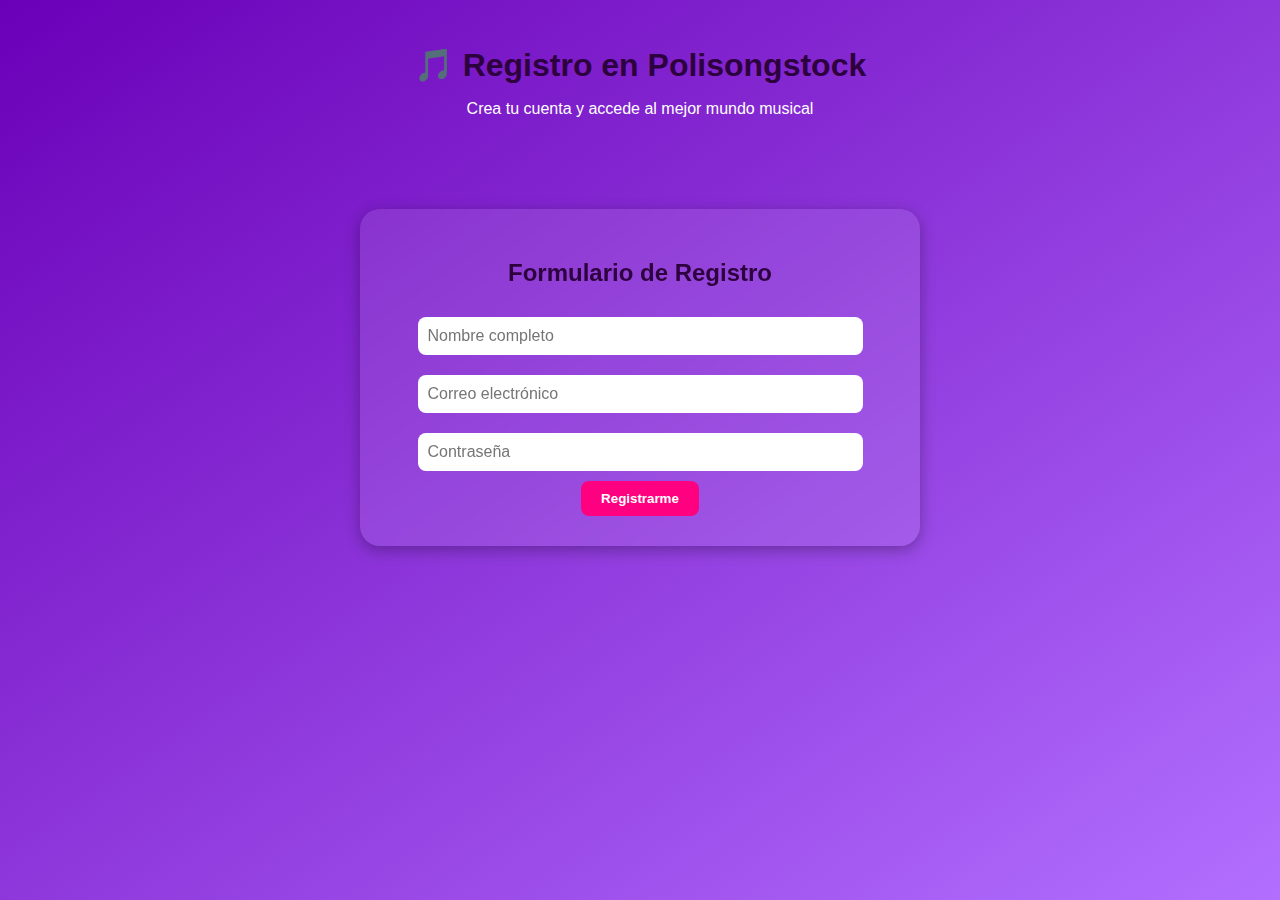
<file: registro.html>
<!DOCTYPE html>
<html lang="es">
<head>
    <meta charset="UTF-8">
    <title>Registro - Polisongstock</title>
    <link rel="stylesheet" href="style.css">
    <style>
        body {
            font-family: 'Segoe UI', Tahoma, Geneva, Verdana, sans-serif;
            background: linear-gradient(to bottom right, #6a00b8, #b26fff);
            color: white;
            text-align: center;
            margin: 0;
            min-height: 100vh;
        }

        header {
            padding: 25px;
        }

        .registro-box {
            background: rgba(255,255,255,0.1);
            border-radius: 20px;
            box-shadow: 0 4px 15px rgba(0,0,0,0.3);
            width: 90%;
            max-width: 500px;
            margin: 50px auto;
            padding: 30px;
            backdrop-filter: blur(6px);
        }

        .registro-box h2 {
            margin-bottom: 20px;
        }

        input {
            width: 85%;
            padding: 10px;
            margin: 10px 0;
            border: none;
            border-radius: 8px;
            outline: none;
            font-size: 1rem;
        }

        button {
            background-color: #ff0080;
            color: white;
            border: none;
            border-radius: 8px;
            padding: 10px 20px;
            cursor: pointer;
            transition: 0.3s;
            font-weight: bold;
        }

        button:hover {
            background-color: #ff4da6;
            transform: scale(1.05);
        }

        .mensaje {
            display: none;
            background-color: rgba(0, 255, 120, 0.2);
            border: 1px solid #00ff7f;
            border-radius: 10px;
            padding: 20px;
            color: #d1ffe4;
            margin-top: 20px;
            font-weight: bold;
        }
    </style>
</head>
<body>

    <header>
        <h1>🎵 Registro en Polisongstock</h1>
        <p>Crea tu cuenta y accede al mejor mundo musical</p>
    </header>

    <div class="registro-box" id="registro-box">
        <h2>Formulario de Registro</h2>
        <input type="text" id="nombre" placeholder="Nombre completo"><br>
        <input type="email" id="correo" placeholder="Correo electrónico"><br>
        <input type="password" id="clave" placeholder="Contraseña"><br>
        <button onclick="registrar()">Registrarme</button>

        <div class="mensaje" id="mensaje">
            ✅ ¡Registro exitoso! Te llegará una notificación al correo que registraste.
        </div>
    </div>

    <script>
        function registrar() {
            const nombre = document.getElementById("nombre").value;
            const correo = document.getElementById("correo").value;
            const clave = document.getElementById("clave").value;

            if (nombre !== "" && correo !== "" && clave !== "") {
                document.getElementById("mensaje").style.display = "block";
                setTimeout(() => {
                    alert("Tu registro ha sido exitoso. Revisa tu correo electrónico 📩");
                }, 500);
            } else {
                alert("Por favor, completa todos los campos.");
            }
        }
    </script>
</body>
</html>
</file>
<file: style.css>
/* ==== ESTILOS GENERALES ==== */
body {
    margin: 0;
    font-family: 'Poppins', sans-serif;
    background: linear-gradient(180deg, #f4e9ff, #e7dbff);
    color: #2d013e;
}

h1, h2, h3 {
    color: #2d013e;
    margin-bottom: 10px;
}

/* ==== HEADER ==== */
.header {
    display: flex;
    align-items: center;
    justify-content: space-between;
    background-color: #2d013e;
    color: white;
    padding: 15px 40px;
    box-shadow: 0 2px 8px rgba(0, 0, 0, 0.3);
    flex-wrap: wrap;
}

.logo-container {
    display: flex;
    align-items: center;
    gap: 15px;
}

.logo {
    height: 70px;
    border-radius: 10px;
}

.titulo {
    font-size: 1.8em;
    margin: 0;
    font-weight: 700;
}

/* ==== NAVBAR ==== */
.navbar {
    display: flex;
    gap: 25px;
    flex-wrap: wrap;
}

.nav-link {
    text-decoration: none;
    color: #fff;
    font-weight: 500;
    transition: color 0.3s;
}

.nav-link:hover {
    color: #b880ff;
}

/* ==== BOTONES ==== */
.acciones {
    display: flex;
    gap: 12px;
    flex-wrap: wrap;
}

.btn {
    text-decoration: none;
    padding: 8px 18px;
    border-radius: 20px;
    font-weight: 600;
    transition: all 0.3s ease;
}

.btn-login {
    background-color: #6a00b8;
    color: #fff;
}

.btn-login:hover {
    background-color: #8c26d9;
}

.btn-register {
    background-color: #b880ff;
    color: #2d013e;
}

.btn-register:hover {
    background-color: #d9b8ff;
}

/* ==== SECCIONES ==== */
section {
    padding: 40px 60px;
}

section input, section button {
    padding: 10px;
    border: 1px solid #a76fff;
    border-radius: 8px;
    margin-top: 10px;
}

section button {
    background-color: #6a00b8;
    color: #fff;
    cursor: pointer;
    font-weight: 600;
}

section button:hover {
    background-color: #8c26d9;
}

/* ==== FOOTER ==== */
footer {
    background-color: #2d013e;
    color: #fff;
    text-align: center;
    padding: 20px;
    font-size: 0.9em;
}

/* ==== RESPONSIVO ==== */
@media (max-width: 768px) {
    .header {
        flex-direction: column;
        align-items: flex-start;
    }

    .navbar {
        margin-top: 10px;
    }

    .acciones {
        margin-top: 10px;
    }

    section {
        padding: 20px;
    }
}
</file>
<file: RenemberMe/Style.css>
:root{
      --accent: #ff6b6b;
      --muted:#6c757d;
    }
body{background:#f4f6f9;}
    .sidebar{min-height:100vh; background:linear-gradient(180deg,#ffffff, #fbfbff); border-right:1px solid #e8eaf0}
    .card-reminder{border-left:6px solid transparent}
    .card-reminder.low{border-left-color:#28a745}
    .card-reminder.medium{border-left-color:#ffc107}
    .card-reminder.high{border-left-color:#dc3545}
    .sticky-top-10{position:sticky; top:10px}
    .small-muted{font-size:.88rem;color:var(--muted)
    }
</file>
